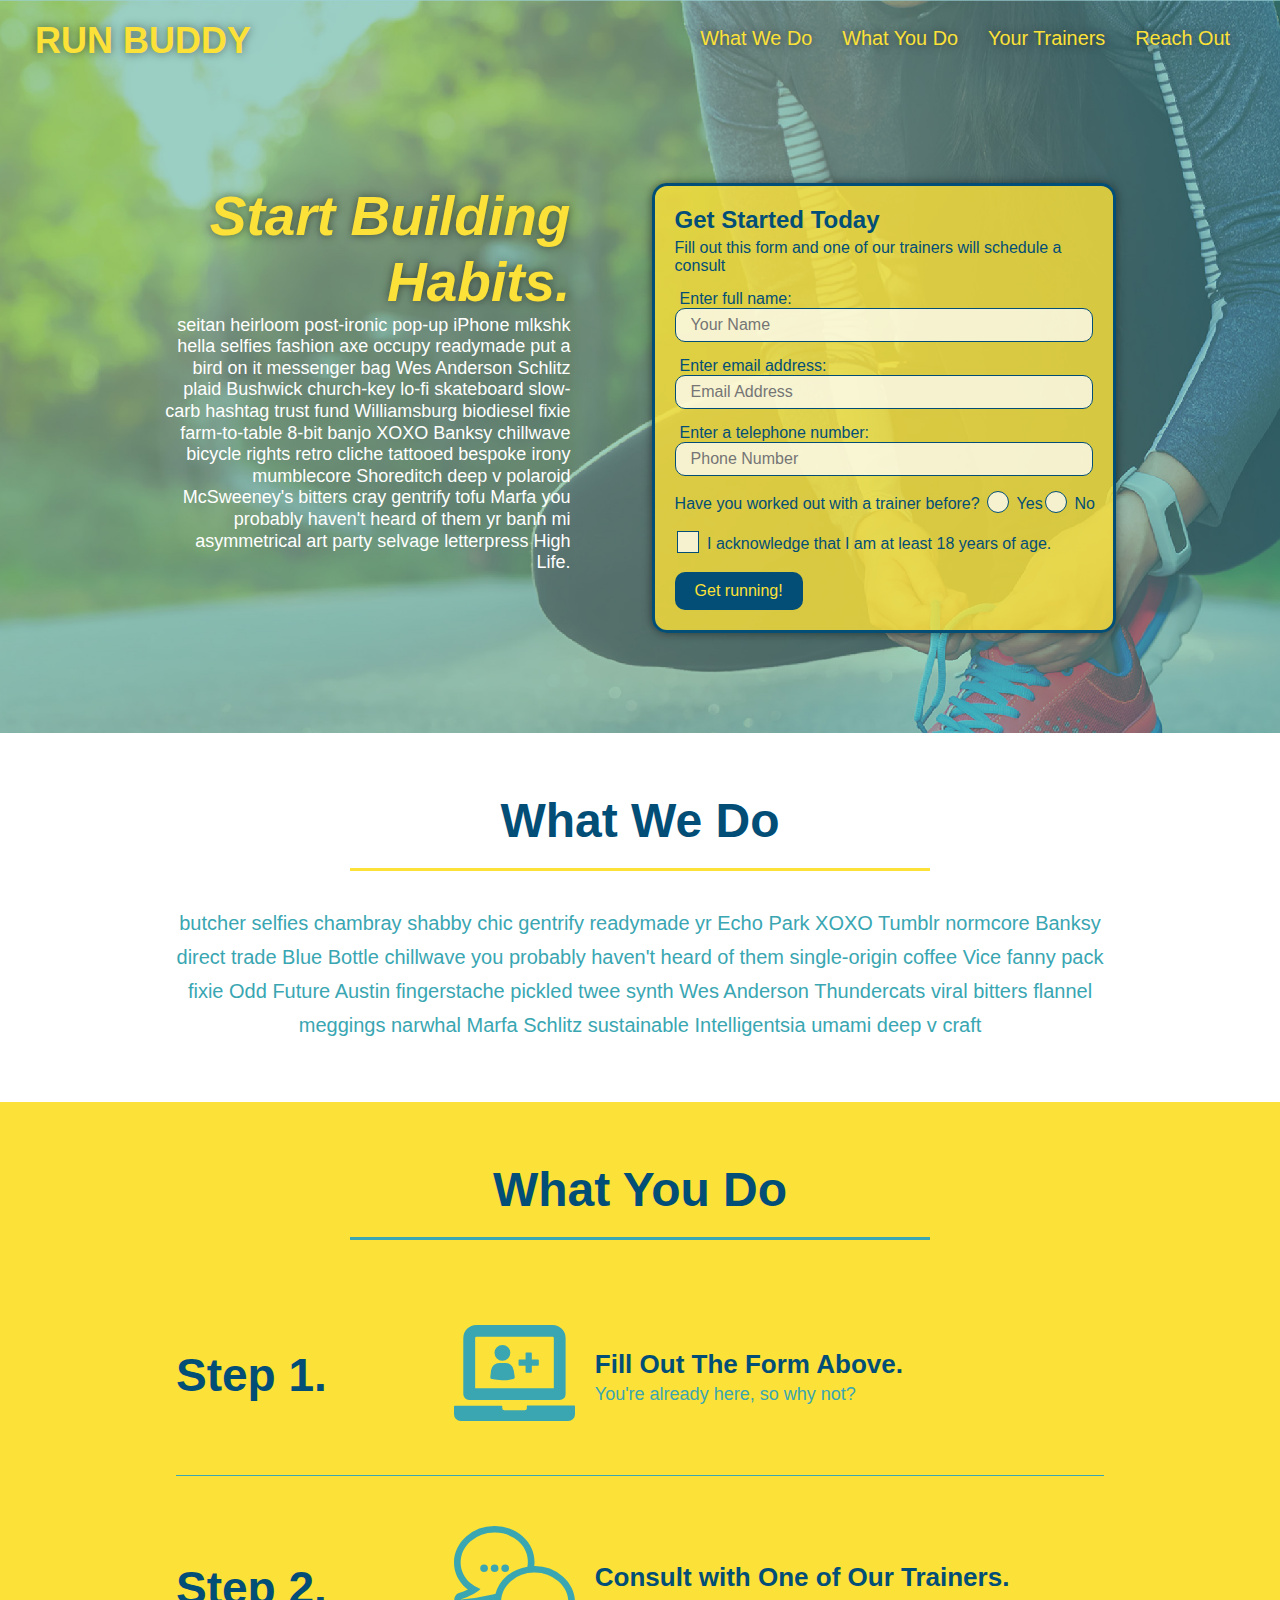
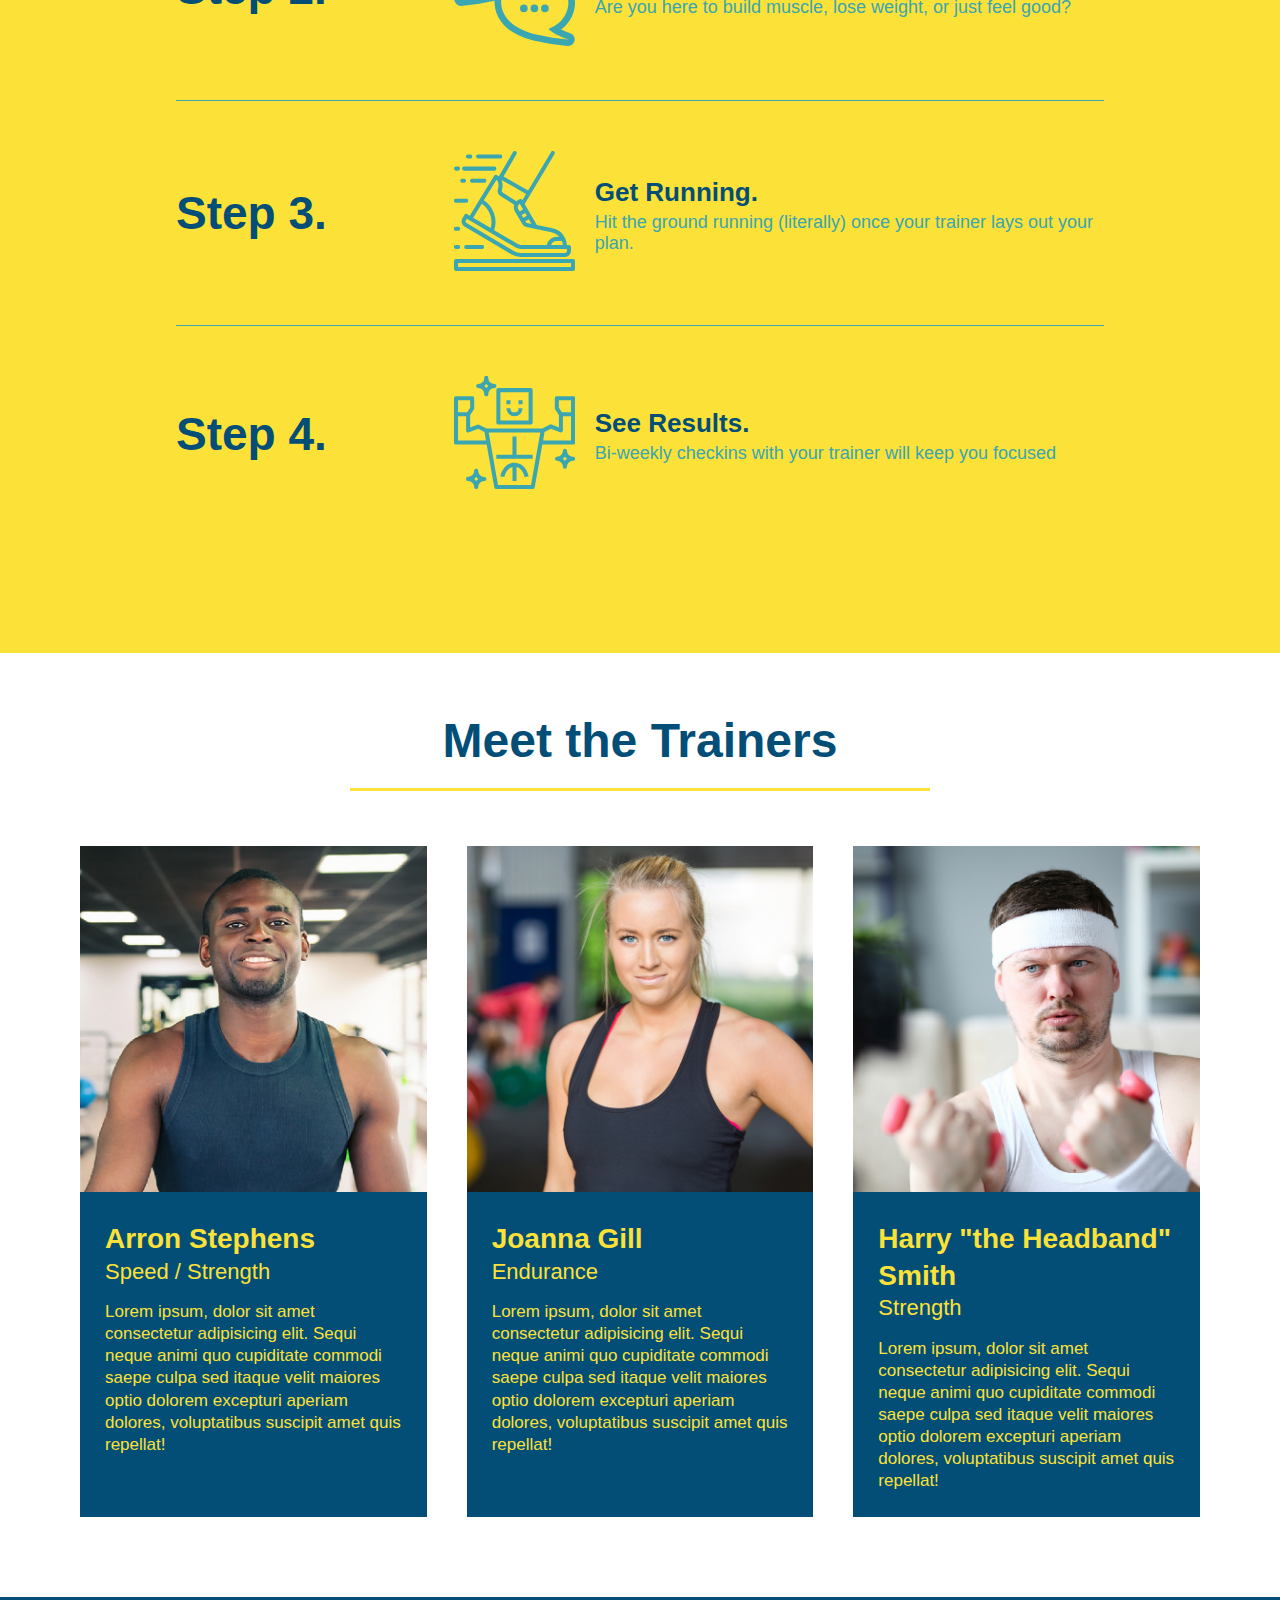
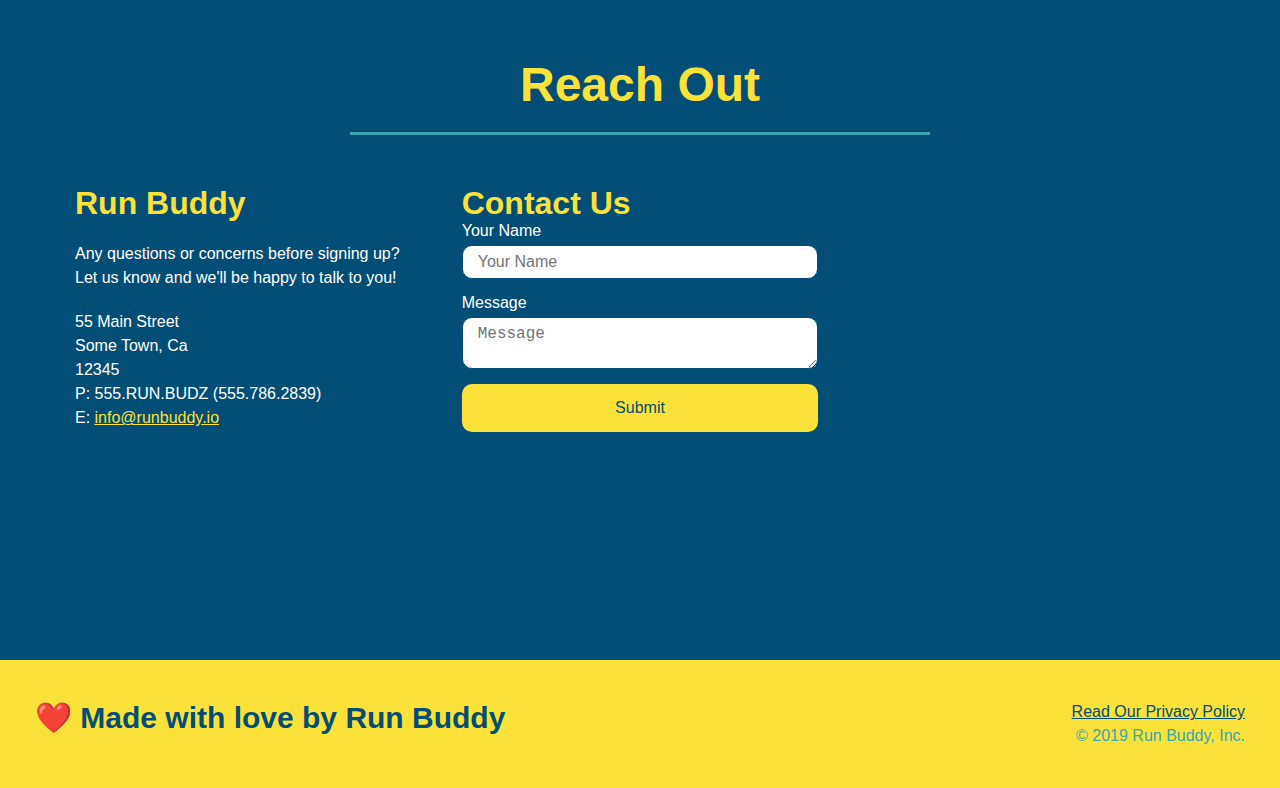
<file: index.html>
<!DOCTYPE html>
<html lang="en">
    
<head>
    <meta charset="UTF-8" />
    <meta name="viewport" content="width=device-width, initial-scale=1.0" />
    <title>Run Buddy</title>
    <link rel="stylesheet" href="./assets/css/style.css" />
</head>

<body>
    <!--navigation-->
    <header>
        <h1>RUN BUDDY</h1>
        <nav>
            <ul>
                <li>
                    <a href="#what-we-do">What We Do</a>
                </li>
                <li>
                    <a href="#what-you-do">What You Do</a>
                </li>
                <li>
                    <a href="#your-trainers">Your Trainers</a>
                </li>
                <li>
                    <a href="#reach-out">Reach Out</a>
                </li>
            </ul>
        </nav>
    </header>

    <!--hero/jumbotron-->
    <section class="hero">
        <div class="hero-cta">
            <h2>Start Building Habits.</h2>
            <p>
              seitan heirloom post-ironic pop-up iPhone mlkshk hella selfies fashion axe occupy readymade put a bird on it messenger bag Wes Anderson Schlitz plaid Bushwick church-key lo-fi skateboard slow-carb hashtag trust fund Williamsburg biodiesel fixie farm-to-table 8-bit banjo XOXO Banksy chillwave bicycle rights retro cliche tattooed bespoke irony mumblecore Shoreditch deep v polaroid McSweeney's bitters cray gentrify tofu Marfa you probably haven't heard of them yr banh mi asymmetrical art party selvage letterpress High Life.
            </p>
        </div>

        <div class="hero-form">
            <h3>Get Started Today</h3>
            <p>Fill out this form and one of our trainers will schedule a consult</p>
            <form>
                <label for="name">Enter full name:</label>
                <input type="text" placeholder="Your Name" name="name" id="name" class="form-input" />

                <label for="email">Enter email address:</label>
                <input type="email" placeholder="Email Address" name="email" id="email" class="form-input" />

                <label for="phone">Enter a telephone number:</label>
                <input type="tel" placeholder="Phone Number" name="phone" id="phone" class="form-input" />

                <p>
                    Have you worked out with a trainer before?
                    <span class="radio-wrapper">
                      <input type="radio" name="trainer-confirm" id="trainer-yes" />
                      <label for="trainer-yes">Yes</label>
                    </span>
                    <span class="radio-wrapper">
                      <input type="radio" name="trainer-confirm" id="trainer-no" />
                      <label for="trainer-no">No</label>
                    </span>
                </p>
                <p>
                    <span class="checkbox-wrapper">
                      <input type="checkbox" name="age-confirm" id="checkbox" />
                      <label for="checkbox">I acknowledge that I am at least 18 years of age.</label>
                    </span>
                </p>
                
                <button type="submit">Get running!</button>
            </form>
        </div>
    </section>

    <!--"what we do" section-->
    <section id="what-we-do" class="intro">
        <div class="flex-row">
            <h2 class="section-title primary-border">What We Do</h2>
        </div>
        <div>
            <p>
                butcher selfies chambray shabby chic gentrify readymade yr Echo Park XOXO Tumblr normcore Banksy direct trade Blue Bottle chillwave you probably haven't heard of them single-origin coffee Vice fanny pack fixie Odd Future Austin fingerstache pickled twee synth Wes Anderson Thundercats viral bitters flannel meggings narwhal Marfa Schlitz sustainable Intelligentsia umami deep v craft
            </p>
        </div>

    </section>

    <!--"what you do" section-->
    <section id="what-you-do" class="steps">
        <div class="flex-row">
            <h2 class="section-title secondary-border">What You Do</h2>
        </div>

            <div class="step">
                <h3>Step 1.</h3>
                <div class="step-info">
                    <div class="step-img">
                        <img src="./assets/images/step-1.svg" alt="" />
                    </div>
                    <div class="step-text">
                        <h4>Fill Out The Form Above.</h4>
                        <p>You're already here, so why not?</p>
                    </div>
                </div>
            </div>
        
            <div class="step">
                <h3>Step 2.</h3>
                <div class="step-info">
                    <div class="step-img">
                        <img src="./assets/images/step-2.svg" alt="" />
                    </div>
                    <div class="step-text">
                        <h4>Consult with One of Our Trainers.</h4>
                        <p>Are you here to build muscle, lose weight, or just feel good?</p>
                    </div>
                </div>
            </div>
        
            <div class="step">
                <h3>Step 3.</h3>
                <div class="step-info">
                    <div class="step-img">
                        <img src="./assets/images/step-3.svg" alt="" />
                    </div>
                    <div class="step-text">
                        <h4>Get Running.</h4>
                        <p>Hit the ground running (literally) once your trainer lays out your plan.</p>
                    </div>
                </div>
            </div>
        
            <div class="step">
                <h3>Step 4.</h3>
                <div class="step-info">
                    <div class="step-img">
                        <img src="./assets/images/step-4.svg" alt="" />
                    </div>
                    <div class="step-text">
                        <h4>See Results.</h4>
                        <p>Bi-weekly checkins with your trainer will keep you focused</p>
                    </div>
                </div>
            </div>
    </section>

    <!--"your trainers" section-->
    <section id="your-trainers">
        <div class="flex-row">
            <h2 class="section-title primary-border">Meet the Trainers</h2>
        </div>

        <div class="trainers">
            <article class="trainer">
                <img src="./assets/images/trainer-1.jpg" alt="Arron Stephens in his workout clothes, ready to pump iron" />
                <div class="trainer-bio">
                    <h3 class="trainer-name">Arron Stephens</h3>
                    <h4 class="trainer-role">Speed / Strength</h4>
                    <p>
                        Lorem ipsum, dolor sit amet consectetur adipisicing elit. Sequi neque animi quo cupiditate commodi saepe culpa sed
                        itaque velit maiores optio dolorem excepturi aperiam dolores, voluptatibus suscipit amet quis repellat!
                    </p>
                </div>
            </article>
    
            <!-- second trainer -->
            <article class="trainer">
                <img src="./assets/images/trainer-2.jpg" alt="Joanna Gill cooling off after a workout" />
                <div class="trainer-bio">
                    <h3 class="trainer-name">Joanna Gill</h3>
                    <h4 class="trainer-role">Endurance</h4>
                    <p>
                        Lorem ipsum, dolor sit amet consectetur adipisicing elit. Sequi neque animi quo cupiditate commodi saepe culpa sed
                        itaque velit maiores optio dolorem excepturi aperiam dolores, voluptatibus suscipit amet quis repellat!
                    </p>
                </div>
            </article>
            
            <!-- third trainer -->
            <article class="trainer">
                <img src="./assets/images/trainer-3.jpg" alt="Harry Smith wearing a headband and lifting comically small pink weights" />
                <div class="trainer-bio">
                    <h3 class="trainer-name">Harry "the Headband" Smith</h3>
                    <h4 class="trainer-role">Strength</h4>
                    <p>
                        Lorem ipsum, dolor sit amet consectetur adipisicing elit. Sequi neque animi quo cupiditate commodi saepe culpa sed
                        itaque velit maiores optio dolorem excepturi aperiam dolores, voluptatibus suscipit amet quis repellat!
                    </p>
                </div>
            </article>
        </div>
    </section>

    <!--"reach out" section-->
     <section id="reach-out" class="contact">
        <div class="flex-row">
            <h2 class="section-title secondary-border">Reach Out</h2>
        </div>

        <div class="contact-info">
            <div>
                <h3>Run Buddy</h3>
                <p>
                    Any questions or concerns before signing up?
                    <br />
                    Let us know and we'll be happy to talk to you!
                </p>
                <address>
                    55 Main Street <br/>
                    Some Town, Ca <br/>
                    12345<br />
                    P: 555.RUN.BUDZ (555.786.2839)<br/>
                    E: <a href="mailto:info@runbuddy.io">info@runbuddy.io</a>
                </address>
            </div>

            <div class="contact-form">
                <h3>Contact Us</h3>
                <form>
                   <label for="contact-name">Your Name</label>
                   <input type="text" id="contact-name" placeholder="Your Name" />
              
                   <label for="contact-message">Message</label>
                   <textarea id="contact-message" placeholder="Message"></textarea>
              
                   <button type="submit">Submit</button>
                  </form>
            </div>

            <iframe
                src="https://www.google.com/maps/embed?pb=!1m18!1m12!1m3!1d3109.2469440320615!2d-94.90631348431667!3d38.80389466005462!2m3!1f0!2f0!3f0!3m2!1i1024!2i768!4f13.1!3m3!1m2!1s0x87c0a3582ba514e3%3A0x9d76bb3d4780dc1!2s971%20Stone%20Creek%20Cir%2C%20Gardner%2C%20KS%2066030!5e0!3m2!1sen!2sus!4v1624060285222!5m2!1sen!2sus" 
                width="400"
                height="400"
                style="border:0;"
                allowfullscreen=""
                loading="lazy">
            </iframe>
        </div>
     </section>
        
     <!--footer-->
     <footer>
        <h2>❤️ Made with love by Run Buddy</h2>
        <div>
            <a href="./privacy-policy.html">Read Our Privacy Policy</a>
            <br />
            &copy; 2019 Run Buddy, Inc.
        </div>
    </footer>
</body>

</html>
</file>
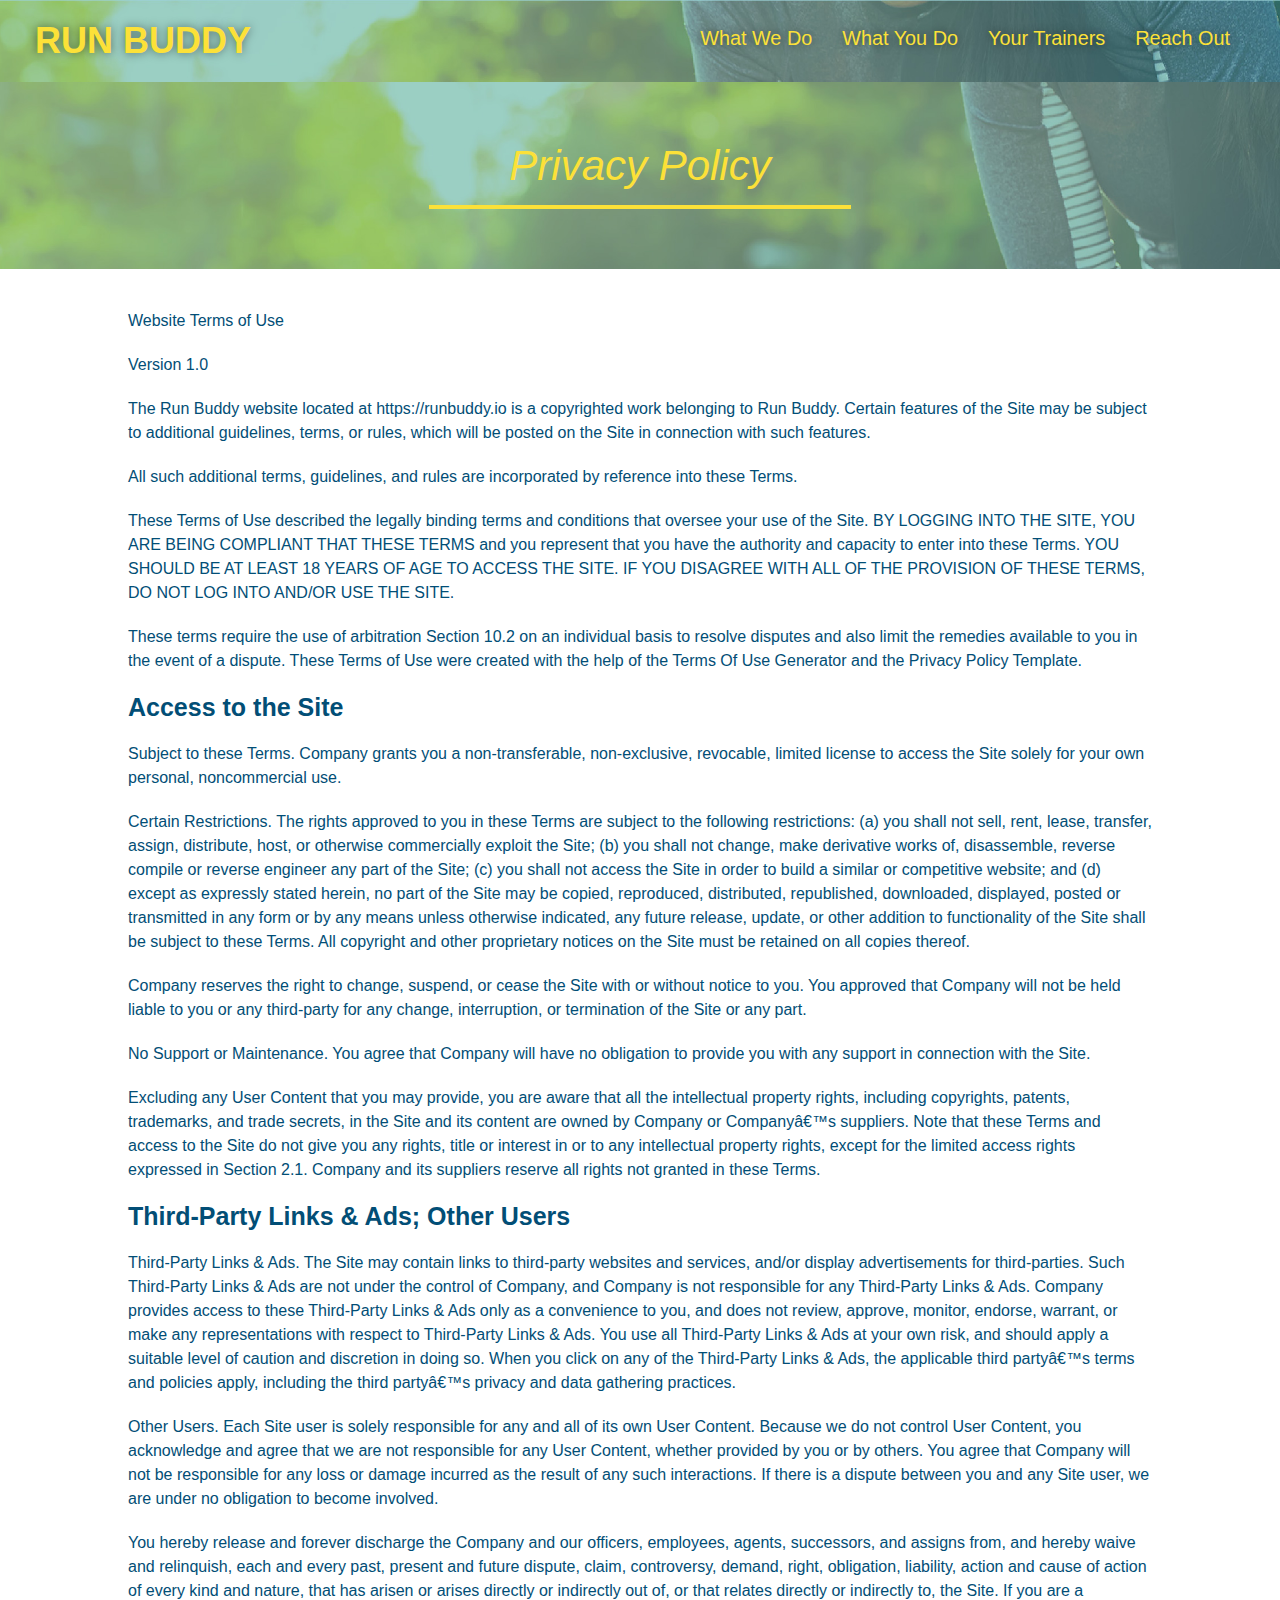
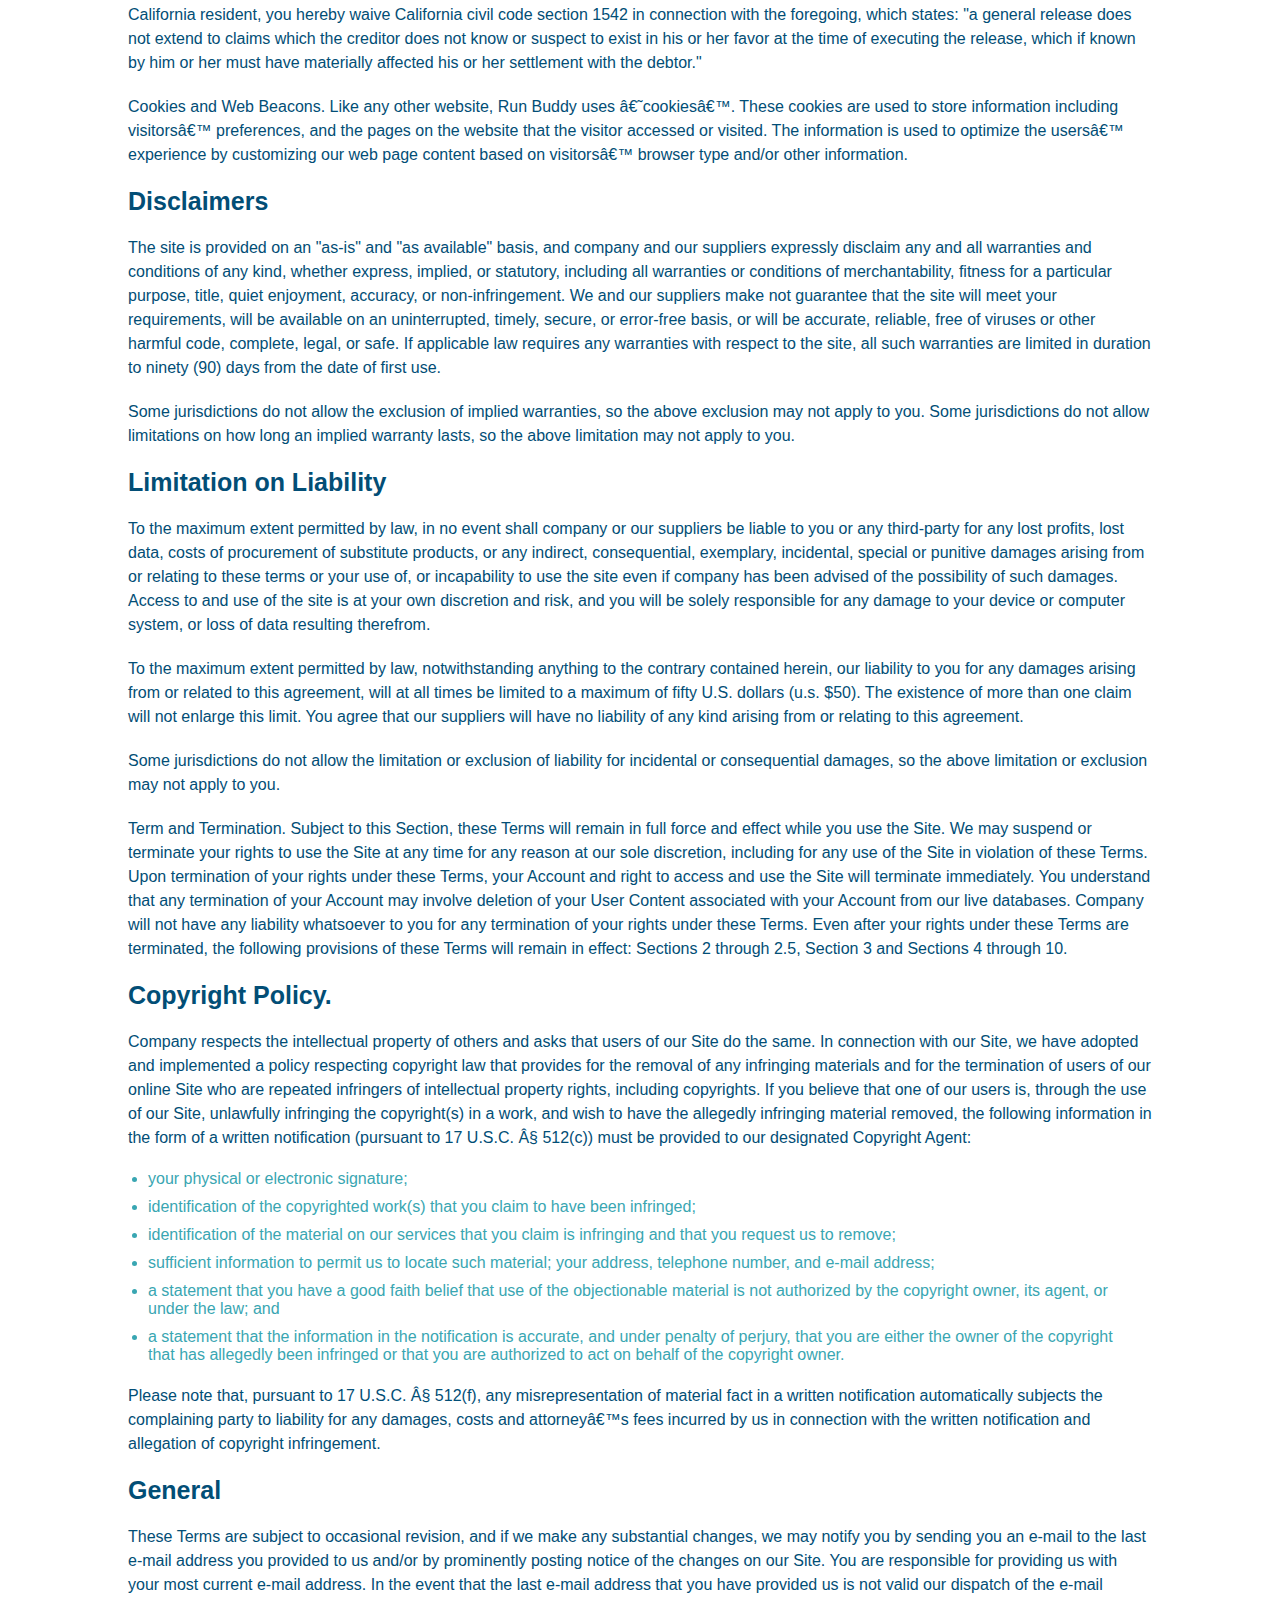
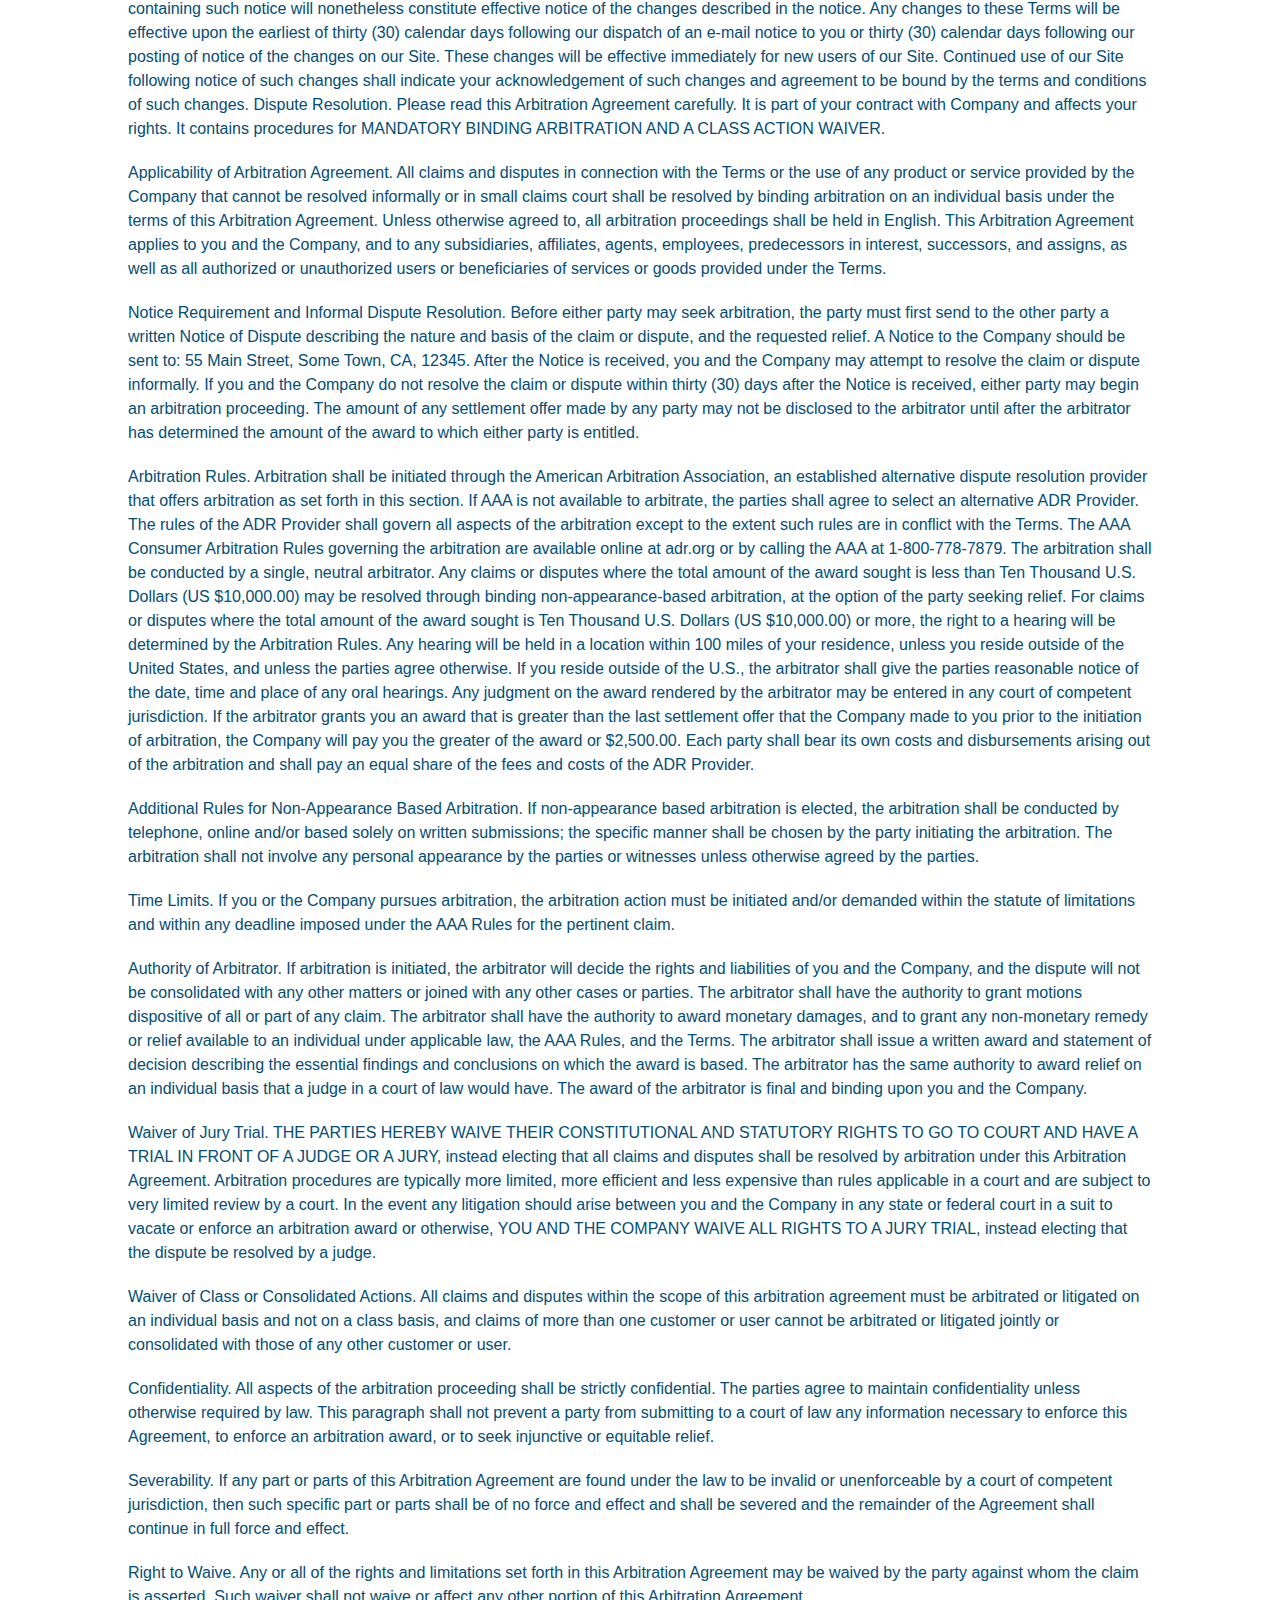
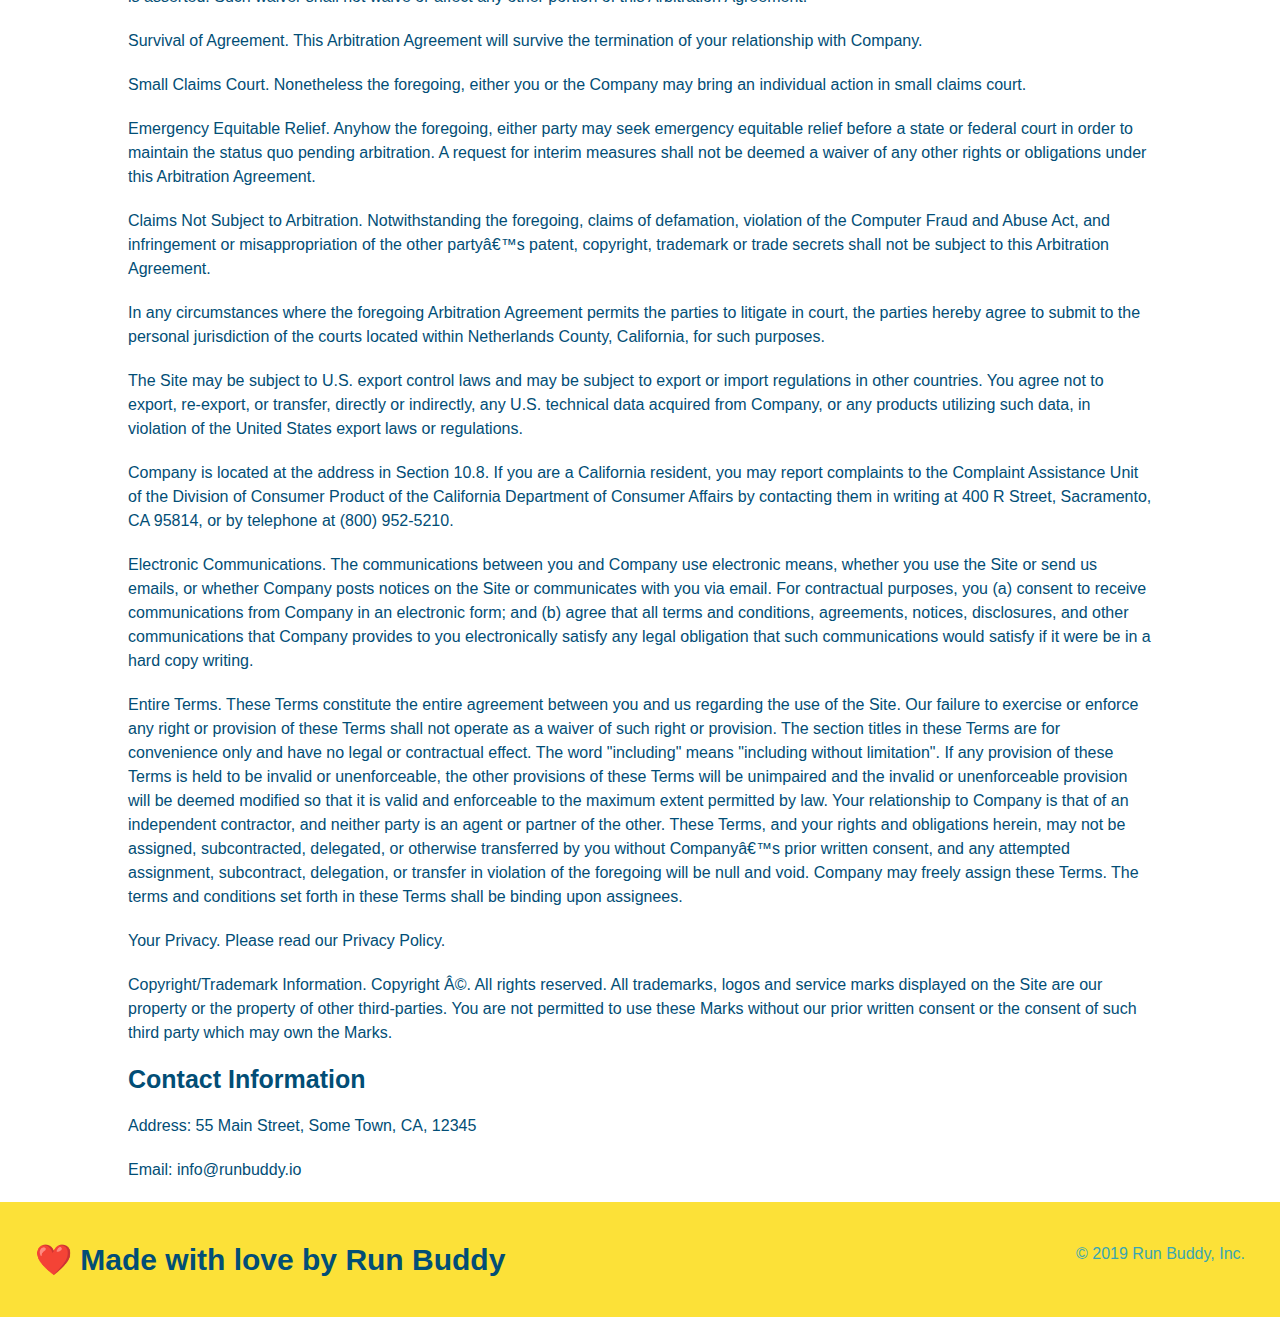
<file: privacy-policy.html>
<!DOCTYPE html>
<html lang="en">
    <head>
        <meta charset="UTF-8" />
        <meta name="viewport" content="width=device-width, initial-scale=1.0" />
        <title>Privacy Policy - Run Buddy</title>
        <link rel="stylesheet" href="./assets/css/style.css" />
        <link rel="stylesheet" href="./assets/css/secondary-styles.css" />
    </head>

    <body>
        <!-- header -->
        <header>
            <h1>
                <a href="/">RUN BUDDY</a>
            </h1>
            <nav>
                <ul>
                    <li>
                        <a href="./index.html#what-we-do">What We Do</a>
                    </li>
                    <li>
                        <a href="./index.html#what-you-do">What You Do</a>
                    </li>
                    <li>
                        <a href="./index.html#your-trainers">Your Trainers</a>
                    </li>
                    <li>
                        <a href="./index.html#reach-out">Reach Out</a>
                    </li>
                </ul>
            </nav>
        </header>

        <section class="hero">
            <h2 class="page-title">
                Privacy Policy
            </h2>
        </section>

        <article class="secondary-content">

            <p>
                Website Terms of Use
            </p>

            <p>
                Version 1.0
            </p>

            <p>
                The Run Buddy website located at https://runbuddy.io is a copyrighted work belonging to Run Buddy. Certain
                features of the Site may be subject to additional guidelines, terms, or rules, which will be posted on the Site
                in connection with such features.
            </p>

            <p>
                All such additional terms, guidelines, and rules are incorporated by reference into these Terms.
            </p>

            <p>
                These Terms of Use described the legally binding terms and conditions that oversee your use of the Site. BY
                LOGGING INTO THE SITE, YOU ARE BEING COMPLIANT THAT THESE TERMS and you represent that you have the authority
                and capacity to enter into these Terms. YOU SHOULD BE AT LEAST 18 YEARS OF AGE TO ACCESS THE SITE. IF YOU
                DISAGREE WITH ALL OF THE PROVISION OF THESE TERMS, DO NOT LOG INTO AND/OR USE THE SITE.
            </p>

            <p>
                These terms require the use of arbitration Section 10.2 on an individual basis to resolve disputes and also
                limit the remedies available to you in the event of a dispute. These Terms of Use were created with the help of
                the Terms Of Use Generator and the Privacy Policy Template.
            </p>

            <h3>
                Access to the Site
            </h3>

            <p>
                Subject to these Terms. Company grants you a non-transferable, non-exclusive, revocable, limited license to
                access the Site solely for your own personal, noncommercial use.
            </p>

            <p>
                Certain Restrictions. The rights approved to you in these Terms are subject to the following restrictions: (a)
                you shall not sell, rent, lease, transfer, assign, distribute, host, or otherwise commercially exploit the Site;
                (b) you shall not change, make derivative works of, disassemble, reverse compile or reverse engineer any part of
                the Site; (c) you shall not access the Site in order to build a similar or competitive website; and (d) except
                as expressly stated herein, no part of the Site may be copied, reproduced, distributed, republished, downloaded,
                displayed, posted or transmitted in any form or by any means unless otherwise indicated, any future release,
                update, or other addition to functionality of the Site shall be subject to these Terms. All copyright and other
                proprietary notices on the Site must be retained on all copies thereof.
            </p>

            <p>
                Company reserves the right to change, suspend, or cease the Site with or without notice to you. You approved
                that Company will not be held liable to you or any third-party for any change, interruption, or termination of
                the Site or any part.
            </p>

            <p>
                No Support or Maintenance. You agree that Company will have no obligation to provide you with any support in
                connection with the Site.
            </p>

            <p>
                Excluding any User Content that you may provide, you are aware that all the intellectual property rights,
                including copyrights, patents, trademarks, and trade secrets, in the Site and its content are owned by Company
                or Companyâ€™s suppliers. Note that these Terms and access to the Site do not give you any rights, title or
                interest in or to any intellectual property rights, except for the limited access rights expressed in Section
                2.1. Company and its suppliers reserve all rights not granted in these Terms.
            </p>

            <h3>
                Third-Party Links & Ads; Other Users
            </h3>

            <p>
                Third-Party Links & Ads. The Site may contain links to third-party websites and services, and/or display
                advertisements for third-parties. Such Third-Party Links & Ads are not under the control of Company, and Company
                is not responsible for any Third-Party Links & Ads. Company provides access to these Third-Party Links & Ads
                only as a convenience to you, and does not review, approve, monitor, endorse, warrant, or make any
                representations with respect to Third-Party Links & Ads. You use all Third-Party Links & Ads at your own risk,
                and should apply a suitable level of caution and discretion in doing so. When you click on any of the
                Third-Party Links & Ads, the applicable third partyâ€™s terms and policies apply, including the third partyâ€™s
                privacy and data gathering practices.
            </p>

            <p>
                Other Users. Each Site user is solely responsible for any and all of its own User Content. Because we do not
                control User Content, you acknowledge and agree that we are not responsible for any User Content, whether
                provided by you or by others. You agree that Company will not be responsible for any loss or damage incurred as
                the result of any such interactions. If there is a dispute between you and any Site user, we are under no
                obligation to become involved.
            </p>

            <p>
                You hereby release and forever discharge the Company and our officers, employees, agents, successors, and
                assigns from, and hereby waive and relinquish, each and every past, present and future dispute, claim,
                controversy, demand, right, obligation, liability, action and cause of action of every kind and nature, that has
                arisen or arises directly or indirectly out of, or that relates directly or indirectly to, the Site. If you are
                a California resident, you hereby waive California civil code section 1542 in connection with the foregoing,
                which states: "a general release does not extend to claims which the creditor does not know or suspect to exist
                in his or her favor at the time of executing the release, which if known by him or her must have materially
                affected his or her settlement with the debtor."
            </p>

            <p>
                Cookies and Web Beacons. Like any other website, Run Buddy uses â€˜cookiesâ€™. These cookies are used to store
                information including visitorsâ€™ preferences, and the pages on the website that the visitor accessed or visited.
                The information is used to optimize the usersâ€™ experience by customizing our web page content based on visitorsâ€™
                browser type and/or other information.
            </p>

            <h3>
                Disclaimers
            </h3>

            <p>
                The site is provided on an "as-is" and "as available" basis, and company and our suppliers expressly disclaim
                any and all warranties and conditions of any kind, whether express, implied, or statutory, including all
                warranties or conditions of merchantability, fitness for a particular purpose, title, quiet enjoyment, accuracy,
                or non-infringement. We and our suppliers make not guarantee that the site will meet your requirements, will be
                available on an uninterrupted, timely, secure, or error-free basis, or will be accurate, reliable, free of
                viruses or other harmful code, complete, legal, or safe. If applicable law requires any warranties with respect
                to the site, all such warranties are limited in duration to ninety (90) days from the date of first use.
            </p>

            <p>
                Some jurisdictions do not allow the exclusion of implied warranties, so the above exclusion may not apply to
                you. Some jurisdictions do not allow limitations on how long an implied warranty lasts, so the above limitation
                may not apply to you.
            </p>

            <h3>
                Limitation on Liability
            </h3>

            <p>
                To the maximum extent permitted by law, in no event shall company or our suppliers be liable to you or any
                third-party for any lost profits, lost data, costs of procurement of substitute products, or any indirect,
                consequential, exemplary, incidental, special or punitive damages arising from or relating to these terms or
                your use of, or incapability to use the site even if company has been advised of the possibility of such
                damages. Access to and use of the site is at your own discretion and risk, and you will be solely responsible
                for any damage to your device or computer system, or loss of data resulting therefrom.
            </p>

            <p>
                To the maximum extent permitted by law, notwithstanding anything to the contrary contained herein, our liability
                to you for any damages arising from or related to this agreement, will at all times be limited to a maximum of
                fifty U.S. dollars (u.s. $50). The existence of more than one claim will not enlarge this limit. You agree that
                our suppliers will have no liability of any kind arising from or relating to this agreement.
            </p>

            <p>
                Some jurisdictions do not allow the limitation or exclusion of liability for incidental or consequential
                damages, so the above limitation or exclusion may not apply to you.
            </p>

            <p>
                Term and Termination. Subject to this Section, these Terms will remain in full force and effect while you use
                the Site. We may suspend or terminate your rights to use the Site at any time for any reason at our sole
                discretion, including for any use of the Site in violation of these Terms. Upon termination of your rights under
                these Terms, your Account and right to access and use the Site will terminate immediately. You understand that
                any termination of your Account may involve deletion of your User Content associated with your Account from our
                live databases. Company will not have any liability whatsoever to you for any termination of your rights under
                these Terms. Even after your rights under these Terms are terminated, the following provisions of these Terms
                will remain in effect: Sections 2 through 2.5, Section 3 and Sections 4 through 10.
            </p>

            <h3>
                Copyright Policy.
            </h3>

            <p>
                Company respects the intellectual property of others and asks that users of our Site do the same. In connection
                with our Site, we have adopted and implemented a policy respecting copyright law that provides for the removal
                of any infringing materials and for the termination of users of our online Site who are repeated infringers of
                intellectual property rights, including copyrights. If you believe that one of our users is, through the use of
                our Site, unlawfully infringing the copyright(s) in a work, and wish to have the allegedly infringing material
                removed, the following information in the form of a written notification (pursuant to 17 U.S.C. Â§ 512(c)) must
                be provided to our designated Copyright Agent:
            </p>

            <ul>
                <li>
                your physical or electronic signature;
                </li>
                <li>
                identification of the copyrighted work(s) that you claim to have been infringed;
                </li>
                <li>
                identification of the material on our services that you claim is infringing and that you request us to remove;
                </li>
                <li>
                sufficient information to permit us to locate such material; your address, telephone number, and e-mail
                address;
                </li>
                <li>
                a statement that you have a good faith belief that use of the objectionable material is not authorized by the
                copyright owner, its agent, or under the law; and
                </li>
                <li>
                a statement that the information in the notification is accurate, and under penalty of perjury, that you are
                either the owner of the copyright that has allegedly been infringed or that you are authorized to act on
                behalf of the copyright owner.
                </li>
            </ul>

            <p>
                Please note that, pursuant to 17 U.S.C. Â§ 512(f), any misrepresentation of material fact in a written
                notification automatically subjects the complaining party to liability for any damages, costs and attorneyâ€™s
                fees incurred by us in connection with the written notification and allegation of copyright infringement.
            </p>

            <h3>
                General
            </h3>

            <p>
                These Terms are subject to occasional revision, and if we make any substantial changes, we may notify you by
                sending you an e-mail to the last e-mail address you provided to us and/or by prominently posting notice of the
                changes on our Site. You are responsible for providing us with your most current e-mail address. In the event
                that the last e-mail address that you have provided us is not valid our dispatch of the e-mail containing such
                notice will nonetheless constitute effective notice of the changes described in the notice. Any changes to these
                Terms will be effective upon the earliest of thirty (30) calendar days following our dispatch of an e-mail
                notice to you or thirty (30) calendar days following our posting of notice of the changes on our Site. These
                changes will be effective immediately for new users of our Site. Continued use of our Site following notice of
                such changes shall indicate your acknowledgement of such changes and agreement to be bound by the terms and
                conditions of such changes. Dispute Resolution. Please read this Arbitration Agreement carefully. It is part of
                your contract with Company and affects your rights. It contains procedures for MANDATORY BINDING ARBITRATION AND
                A CLASS ACTION WAIVER.
            </p>

            <p>
                Applicability of Arbitration Agreement. All claims and disputes in connection with the Terms or the use of any
                product or service provided by the Company that cannot be resolved informally or in small claims court shall be
                resolved by binding arbitration on an individual basis under the terms of this Arbitration Agreement. Unless
                otherwise agreed to, all arbitration proceedings shall be held in English. This Arbitration Agreement applies to
                you and the Company, and to any subsidiaries, affiliates, agents, employees, predecessors in interest,
                successors, and assigns, as well as all authorized or unauthorized users or beneficiaries of services or goods
                provided under the Terms.
            </p>

            <p>
                Notice Requirement and Informal Dispute Resolution. Before either party may seek arbitration, the party must
                first send to the other party a written Notice of Dispute describing the nature and basis of the claim or
                dispute, and the requested relief. A Notice to the Company should be sent to: 55 Main Street, Some Town, CA,
                12345. After the Notice is received, you and the Company may attempt to resolve the claim or dispute informally.
                If you and the Company do not resolve the claim or dispute within thirty (30) days after the Notice is received,
                either party may begin an arbitration proceeding. The amount of any settlement offer made by any party may not
                be disclosed to the arbitrator until after the arbitrator has determined the amount of the award to which either
                party is entitled.
            </p>

            <p>
                Arbitration Rules. Arbitration shall be initiated through the American Arbitration Association, an established
                alternative dispute resolution provider that offers arbitration as set forth in this section. If AAA is not
                available to arbitrate, the parties shall agree to select an alternative ADR Provider. The rules of the ADR
                Provider shall govern all aspects of the arbitration except to the extent such rules are in conflict with the
                Terms. The AAA Consumer Arbitration Rules governing the arbitration are available online at adr.org or by
                calling the AAA at 1-800-778-7879. The arbitration shall be conducted by a single, neutral arbitrator. Any
                claims or disputes where the total amount of the award sought is less than Ten Thousand U.S. Dollars (US
                $10,000.00) may be resolved through binding non-appearance-based arbitration, at the option of the party seeking
                relief. For claims or disputes where the total amount of the award sought is Ten Thousand U.S. Dollars (US
                $10,000.00) or more, the right to a hearing will be determined by the Arbitration Rules. Any hearing will be
                held in a location within 100 miles of your residence, unless you reside outside of the United States, and
                unless the parties agree otherwise. If you reside outside of the U.S., the arbitrator shall give the parties
                reasonable notice of the date, time and place of any oral hearings. Any judgment on the award rendered by the
                arbitrator may be entered in any court of competent jurisdiction. If the arbitrator grants you an award that is
                greater than the last settlement offer that the Company made to you prior to the initiation of arbitration, the
                Company will pay you the greater of the award or $2,500.00. Each party shall bear its own costs and
                disbursements arising out of the arbitration and shall pay an equal share of the fees and costs of the ADR
                Provider.
            </p>

            <p>
                Additional Rules for Non-Appearance Based Arbitration. If non-appearance based arbitration is elected, the
                arbitration shall be conducted by telephone, online and/or based solely on written submissions; the specific
                manner shall be chosen by the party initiating the arbitration. The arbitration shall not involve any personal
                appearance by the parties or witnesses unless otherwise agreed by the parties.
            </p>

            <p>
                Time Limits. If you or the Company pursues arbitration, the arbitration action must be initiated and/or demanded
                within the statute of limitations and within any deadline imposed under the AAA Rules for the pertinent claim.
            </p>

            <p>
                Authority of Arbitrator. If arbitration is initiated, the arbitrator will decide the rights and liabilities of
                you and the Company, and the dispute will not be consolidated with any other matters or joined with any other
                cases or parties. The arbitrator shall have the authority to grant motions dispositive of all or part of any
                claim. The arbitrator shall have the authority to award monetary damages, and to grant any non-monetary remedy
                or relief available to an individual under applicable law, the AAA Rules, and the Terms. The arbitrator shall
                issue a written award and statement of decision describing the essential findings and conclusions on which the
                award is based. The arbitrator has the same authority to award relief on an individual basis that a judge in a
                court of law would have. The award of the arbitrator is final and binding upon you and the Company.
            </p>

            <p>
                Waiver of Jury Trial. THE PARTIES HEREBY WAIVE THEIR CONSTITUTIONAL AND STATUTORY RIGHTS TO GO TO COURT AND HAVE
                A TRIAL IN FRONT OF A JUDGE OR A JURY, instead electing that all claims and disputes shall be resolved by
                arbitration under this Arbitration Agreement. Arbitration procedures are typically more limited, more efficient
                and less expensive than rules applicable in a court and are subject to very limited review by a court. In the
                event any litigation should arise between you and the Company in any state or federal court in a suit to vacate
                or enforce an arbitration award or otherwise, YOU AND THE COMPANY WAIVE ALL RIGHTS TO A JURY TRIAL, instead
                electing that the dispute be resolved by a judge.
            </p>

            <p>
                Waiver of Class or Consolidated Actions. All claims and disputes within the scope of this arbitration agreement
                must be arbitrated or litigated on an individual basis and not on a class basis, and claims of more than one
                customer or user cannot be arbitrated or litigated jointly or consolidated with those of any other customer or
                user.
            </p>

            <p>
                Confidentiality. All aspects of the arbitration proceeding shall be strictly confidential. The parties agree to
                maintain confidentiality unless otherwise required by law. This paragraph shall not prevent a party from
                submitting to a court of law any information necessary to enforce this Agreement, to enforce an arbitration
                award, or to seek injunctive or equitable relief.
            </p>

            <p>
                Severability. If any part or parts of this Arbitration Agreement are found under the law to be invalid or
                unenforceable by a court of competent jurisdiction, then such specific part or parts shall be of no force and
                effect and shall be severed and the remainder of the Agreement shall continue in full force and effect.
            </p>

            <p>
                Right to Waive. Any or all of the rights and limitations set forth in this Arbitration Agreement may be waived
                by the party against whom the claim is asserted. Such waiver shall not waive or affect any other portion of this
                Arbitration Agreement.
            </p>

            <p>
                Survival of Agreement. This Arbitration Agreement will survive the termination of your relationship with
                Company.
            </p>

            <p>
                Small Claims Court. Nonetheless the foregoing, either you or the Company may bring an individual action in small
                claims court.
            </p>

            <p>
                Emergency Equitable Relief. Anyhow the foregoing, either party may seek emergency equitable relief before a
                state or federal court in order to maintain the status quo pending arbitration. A request for interim measures
                shall not be deemed a waiver of any other rights or obligations under this Arbitration Agreement.
            </p>

            <p>
                Claims Not Subject to Arbitration. Notwithstanding the foregoing, claims of defamation, violation of the
                Computer Fraud and Abuse Act, and infringement or misappropriation of the other partyâ€™s patent, copyright,
                trademark or trade secrets shall not be subject to this Arbitration Agreement.
            </p>

            <p>
                In any circumstances where the foregoing Arbitration Agreement permits the parties to litigate in court, the
                parties hereby agree to submit to the personal jurisdiction of the courts located within Netherlands County,
                California, for such purposes.
            </p>

            <p>
                The Site may be subject to U.S. export control laws and may be subject to export or import regulations in other
                countries. You agree not to export, re-export, or transfer, directly or indirectly, any U.S. technical data
                acquired from Company, or any products utilizing such data, in violation of the United States export laws or
                regulations.
            </p>

            <p>
                Company is located at the address in Section 10.8. If you are a California resident, you may report complaints
                to the Complaint Assistance Unit of the Division of Consumer Product of the California Department of Consumer
                Affairs by contacting them in writing at 400 R Street, Sacramento, CA 95814, or by telephone at (800) 952-5210.
            </p>

            <p>
                Electronic Communications. The communications between you and Company use electronic means, whether you use the
                Site or send us emails, or whether Company posts notices on the Site or communicates with you via email. For
                contractual purposes, you (a) consent to receive communications from Company in an electronic form; and (b)
                agree that all terms and conditions, agreements, notices, disclosures, and other communications that Company
                provides to you electronically satisfy any legal obligation that such communications would satisfy if it were be
                in a hard copy writing.
            </p>

            <p>
                Entire Terms. These Terms constitute the entire agreement between you and us regarding the use of the Site. Our
                failure to exercise or enforce any right or provision of these Terms shall not operate as a waiver of such right
                or provision. The section titles in these Terms are for convenience only and have no legal or contractual
                effect. The word "including" means "including without limitation". If any provision of these Terms is held to be
                invalid or unenforceable, the other provisions of these Terms will be unimpaired and the invalid or
                unenforceable provision will be deemed modified so that it is valid and enforceable to the maximum extent
                permitted by law. Your relationship to Company is that of an independent contractor, and neither party is an
                agent or partner of the other. These Terms, and your rights and obligations herein, may not be assigned,
                subcontracted, delegated, or otherwise transferred by you without Companyâ€™s prior written consent, and any
                attempted assignment, subcontract, delegation, or transfer in violation of the foregoing will be null and void.
                Company may freely assign these Terms. The terms and conditions set forth in these Terms shall be binding upon
                assignees.
            </p>

            <p>
                Your Privacy. Please read our Privacy Policy.
            </p>

            <p>
                Copyright/Trademark Information. Copyright Â©. All rights reserved. All trademarks, logos and service marks
                displayed on the Site are our property or the property of other third-parties. You are not permitted to use
                these Marks without our prior written consent or the consent of such third party which may own the Marks.
            </p>

            <h3>
                Contact Information
            </h3>

            <p>
                Address: 55 Main Street, Some Town, CA, 12345
            </p>

            <p>
                Email: info@runbuddy.io
            </p>
            
        </article>

        <!-- footer -->
        <footer>
            <h2>❤️ Made with love by Run Buddy</h2>
            <div>
                &copy; 2019 Run Buddy, Inc.
            </div>
        </footer>
    </body>
</html>
</file>
<file: assets/css/style.css>
* {
    margin: 0;
    padding: 0;
    box-sizing: border-box;
  }

:root {
    --primary-color: #fce138;
    --secondary-color: #024e76;
    --tertiary-color: #39a6b2;
}

body {
    font-family: Helvetica, Arial, sans-serif;
    color: var(--tertiary-color);
}

header {
    display: flex;
    padding: 20px 35px;
    background-color: var(--tertiary-color);
    justify-content: space-between;
    flex-wrap: wrap;
    position: -webkit-sticky;
    position: sticky;
    top: 0;
    background-image: url("../images/hero-bg.jpg");
    background-size: cover;
    background-position: center;
    background-attachment: fixed;
    background-position: 80%;
    z-index: 9999;
}

header h1 {
    font-weight: bold;
    font-size: 36px;
    color: var(--primary-color);
    margin: 0;
    text-shadow: 0 0 10px rgba(0, 0, 0, 0.5);
}

header a {
    text-decoration: none;
    color: var(--primary-color);
}

header nav {
    margin: 7px 0;
}

header nav ul {
    display: flex;
    flex-wrap: wrap;
    justify-content: space-between;
    align-items: center;
    list-style: none;
}

header nav ul li a {
    padding: 10px 15px;
    font-weight: lighter;
    font-size: 1.55vw;
    text-shadow: 0 0 10px rgba(0, 0, 0, 0.5);
}

header nav ul li a:hover {
    background: var(--primary-color);
    color: var(--secondary-color);
    border-radius: 15px;
    text-shadow: none;
}

.hero-form button:hover {
    background-color: var(--tertiary-color);  
}
  
.contact-form button:hover {
    color: var(--primary-color);
    background: var(--tertiary-color);
}
  
footer {
    display: flex;
    background: var(--primary-color);
    width: 100%;
    padding: 40px 35px;
    justify-content: space-between;
    flex-wrap: wrap;
}

footer h2 {
    color: var(--secondary-color);
    font-size: 30px;
    margin: 0;
}

footer div {
    line-height: 1.5;
    text-align: right;
}

footer a {
    color: var(--secondary-color)
}

section {
    padding: 60px;
}

.hero {
    display: flex;
    justify-content: center;
    flex-wrap: wrap;
    align-items: flex-start;
    background-image: url("../images/hero-bg.jpg");
    background-size: cover;
    background-position: center;
    background-attachment: fixed;
    background-position: 80%;
}

.hero-cta {
    width: 35%;
    text-align: right;
    margin: 3.5%;
    color: #fff;
    font-size: 18px;
    line-height: 1.2;
}

.hero-cta h2 {
    font-style: italic;
    font-size: 55px;
    color: var(--primary-color);
    text-shadow: 0 0 10px rgba(0, 0, 0, 0.5);
}

.hero-form {
    background-color: rgba(252, 225, 56, 0.8);
    padding: 20px;
    color: var(--secondary-color);
    border: solid 3px var(--secondary-color);
    width: 40%;
    margin: 3.5%;
    box-shadow: 0 0 10px rgba(0, 0, 0, 0.5);
    border-radius: 15px;
}

.checkbox-wrapper input, .radio-wrapper input {
    opacity: 0;
}

.checkbox-wrapper label, .radio-wrapper label {
    position: relative;
    left: 10px;
    margin: 10px;
    line-height: 1.6;
}

.checkbox-wrapper label::before, .radio-wrapper label::before {
    content: "";
    height: 20px;
    width: 20px;
    background: rgba(255, 255, 255, 0.75);  
    border: 1px solid var(--secondary-color);  
    position: absolute;
    top: -4px;
    left: -30px;
}

.radio-wrapper label::before {
    border-radius: 50%;
}

.radio-wrapper label::after {
    content: "";
    width: 20px;
    height: 20px;
    border-radius: 50%;
    background: var(--secondary-color);
    position: absolute;
    left: -29px;
    top: -3px;
    background-image: radial-gradient(circle, var(--tertiary-color), var(--secondary-color));
}
  
  .checkbox-wrapper label::after {
    content: "";
    height: 6px;
    width: 14px;
    border-left: 2px solid var(--secondary-color);
    border-bottom: 2px solid var(--secondary-color);
    position: absolute;
    left: -26px;
    top: 1px;
    transform: rotate(-58deg);
}

.checkbox-wrapper input + label::after, 
.radio-wrapper input + label::after {
  content: none;
}

.checkbox-wrapper input:checked + label::after, 
.radio-wrapper input:checked + label::after {
  content: "";
}

.hero-form h3 {
    font-size: 24px;
    margin: 0;
}

.hero-form p {
    margin: 5px 0 15px 0;
}

.form-input {
    border: 1px solid var(--secondary-color);
    display: block;
    padding: 7px 15px;
    font-size: 16px;
    color: var(--secondary-color);
    width: 100%;
    margin-bottom: 15px;
    border-radius: 10px;
    background-color: rgba(255,255,255, 0.75);
}

.form-input:focus {
    background-color: rgba(255,255,255, 1);
    outline: none;
}

.hero-form label {
    margin: 0 5px;
}

.hero-form button {
    color: var(--primary-color);
    background-color: var(--secondary-color);
    border: none;
    padding: 10px 20px;
    font-size: 16px;
    border-radius: 10px;
}

.intro p {
    line-height: 1.7;
    color: var(--tertiary-color);
    width: 80%;
    font-size: 20px;
    margin: 0 auto;
    text-align: center;
}

.section-title {
    font-size: 48px;
    color: var(--secondary-color);
    border-bottom: 3px solid;
    padding-bottom: 20px;
    text-align: center;
    margin: 0 auto 35px auto;
    width: 50%;
}
  
.primary-border {
    border-color: var(--primary-color);
}
  
.secondary-border {
    border-color: var(--tertiary-color);
}

.steps {
    background: var(--primary-color);
}

.step {
    margin: 50px auto;
    padding-bottom: 50px;
    width: 80%;
    display: flex;
    flex-wrap: wrap;
    align-items: center;
    justify-content: space-between;
}

.step:not(:last-child) {
    border-bottom: 1px solid var(--tertiary-color);
}

.step h3 {
    color: var(--secondary-color);
    font-size: 46px;
    flex: 1 30%;
}

.step-text {
    flex: 12;
}

.step-text p {
    color: var(--tertiary-color);
    font-size: 18px;
}

.step-text h4 {
    font-size: 26px;
    line-height: 1.5;
    color: var(--secondary-color);
}

.step-info {
    flex: 2 70%;
    display: flex;
    flex-wrap: wrap;
    align-items: center;
}

.step-img {
    flex: 1 12%;
    margin-right: 20px;
}

.step-img img {
    max-width: 100%;
}

.trainers {
    width: 100%;
    margin: 0 auto;
    display: flex;
    flex-wrap: wrap;
    justify-content: space-between;
}

.trainer {
    margin: 20px;
    background: var(--secondary-color);
    color: var(--primary-color);
    flex: 1;
}

.trainer img {
    width: 100%;
}
  
.trainer-bio {
    padding: 25px;
    line-height: 1.3;
}

.trainer-bio h3 {
    font-size: 28px;
}
  
.trainer-bio h4 {
    font-weight: lighter;
    font-size: 22px;
    margin-bottom: 15px;
}
  
.trainer-bio p {
    font-size: 17px;
}

.contact {
    background-color: var(--secondary-color);
}

.contact h2 {
    color: var(--primary-color);
}

.contact-info {
    display: flex;
    justify-content: space-between;
    flex-wrap: wrap;
}

.contact-info > * {
    flex: 1;
    margin: 15px;
}

.contact-info iframe {
    height: 400px;
}

.contact-info div {
    color: white;
}

.contact-info h3 {
    color: var(--primary-color);
    font-size: 32px;
}

.contact-info p, .contact-info address {
    margin: 20px 0;
    line-height: 1.5;
    font-size: 16px;
    font-style: normal;
}

.contact-info a {
    color: var(--primary-color);
}

.contact-form input, .contact-form textarea {
    border: 1px solid var(--secondary-color);
    display: block;
    padding: 7px 15px;
    font-size: 16px;
    color: rgba(2, 78, 118, 0.8);
    width: 100%;
    margin-bottom: 15px;
    margin-top: 5px;
    border-radius: 10px;
}

.contact-form input:focus, .contact-form textarea:focus {
    background-color: rgba(255,255,255, 1);
    outline: none;
}

.contact-form button {
    width: 100%;
    border: none;
    background: var(--primary-color);
    color: var(--secondary-color);
    text-align: center;
    padding: 15px 0;
    font-size: 16px;
    border-radius: 10px;
}

.text-left {
    text-align: left;
}

.text-right {
    text-align: right;
}

.flex-row {
    display: flex;
}

/* MEDIA QUERY FOR SMALLER DESKTOP SCREENS AND SMALLER */
@media screen and (max-width: 980px) {
    header {
        padding-bottom: 0;
        justify-content: center;
        position: relative
    }
    
      header h1 {
        width: 100%;
        text-align: center;
    }
    
      header nav ul {
        margin-top: 20px;
        width: 100%;
        justify-content: center;
    }
    
      header nav ul li a {
        font-size: 20px;
    }
    
      footer h2, footer div {
        text-align: center;
        width: 100%;
    }
    
      .hero-cta, .hero-form {
        width: 100%;
    }
      
      .hero-cta {
        text-align: center;
    }
    
      .section-title {
        width: 80%;
    }
      
      .trainer {
        flex: 0 70%;
    }
      
      .contact-info iframe{
        flex: 1 100%;
    }
}
  
  /* MEDIA QUERY FOR TABLETS AND SMALLER */
  @media screen and (max-width: 768px) {
    section {
        padding: 30px 15px;
    }
    
      .step h3 {
        flex: 1 100%;
        text-align: center;
    }
    
      .step-info {
        flex: 2 100%;
        text-align: center;
        justify-content: center;
    }
    
      .step-img {
        flex: 0 32%;
        margin-right: 0;
        margin-top: 15px;
        margin-bottom: 15px;
    }
    
      .step-text {
        flex: 100%;  
    }
}
  
  /* MEDIA QUERY FOR MOBILE PHONES AND SMALLER */
  @media screen and (max-width: 575px) {
    .hero-form button {
        width: 100%;
    }
    
      .section-title {
        width: 95%;
    }
    
      .intro p {
        width: 100%;
    }
    
      .trainer {
        flex: 0 100%;
    }
    
      .contact-info {
        text-align: center;
    }
    
      .contact-info > * {
        flex: 0 100%;
    }
    
      .contact-form {
        order: 3;
    }
}
</file>
<file: assets/css/secondary-styles.css>
.hero {
    background-position: bottom;
    height: auto;
    text-align: center;
    margin-bottom: 40px;
}

.page-title {
    color: #fce138;
    display: inline-block;
    border-bottom: 4px solid #fce138;
    padding: 0 80px 15px 80px;
    font-weight: normal;
    font-size: 42px;
    font-style: italic;
}
  
  .secondary-content {
    width: 80%;
    margin: 0 auto;
    color: #024e76;
}
  
  .secondary-content h3 {
    font-size: 25px;
    margin: 20px 0;
}
  
  .secondary-content p {
    font-size: 16px;
    line-height: 1.5;
    margin: 20px 0;
}
  
  .secondary-content ul {
    margin: 15px 20px;
}
  
  .secondary-content li {
    color: #39a6b2;
    margin: 10px 0;
}
</file>
